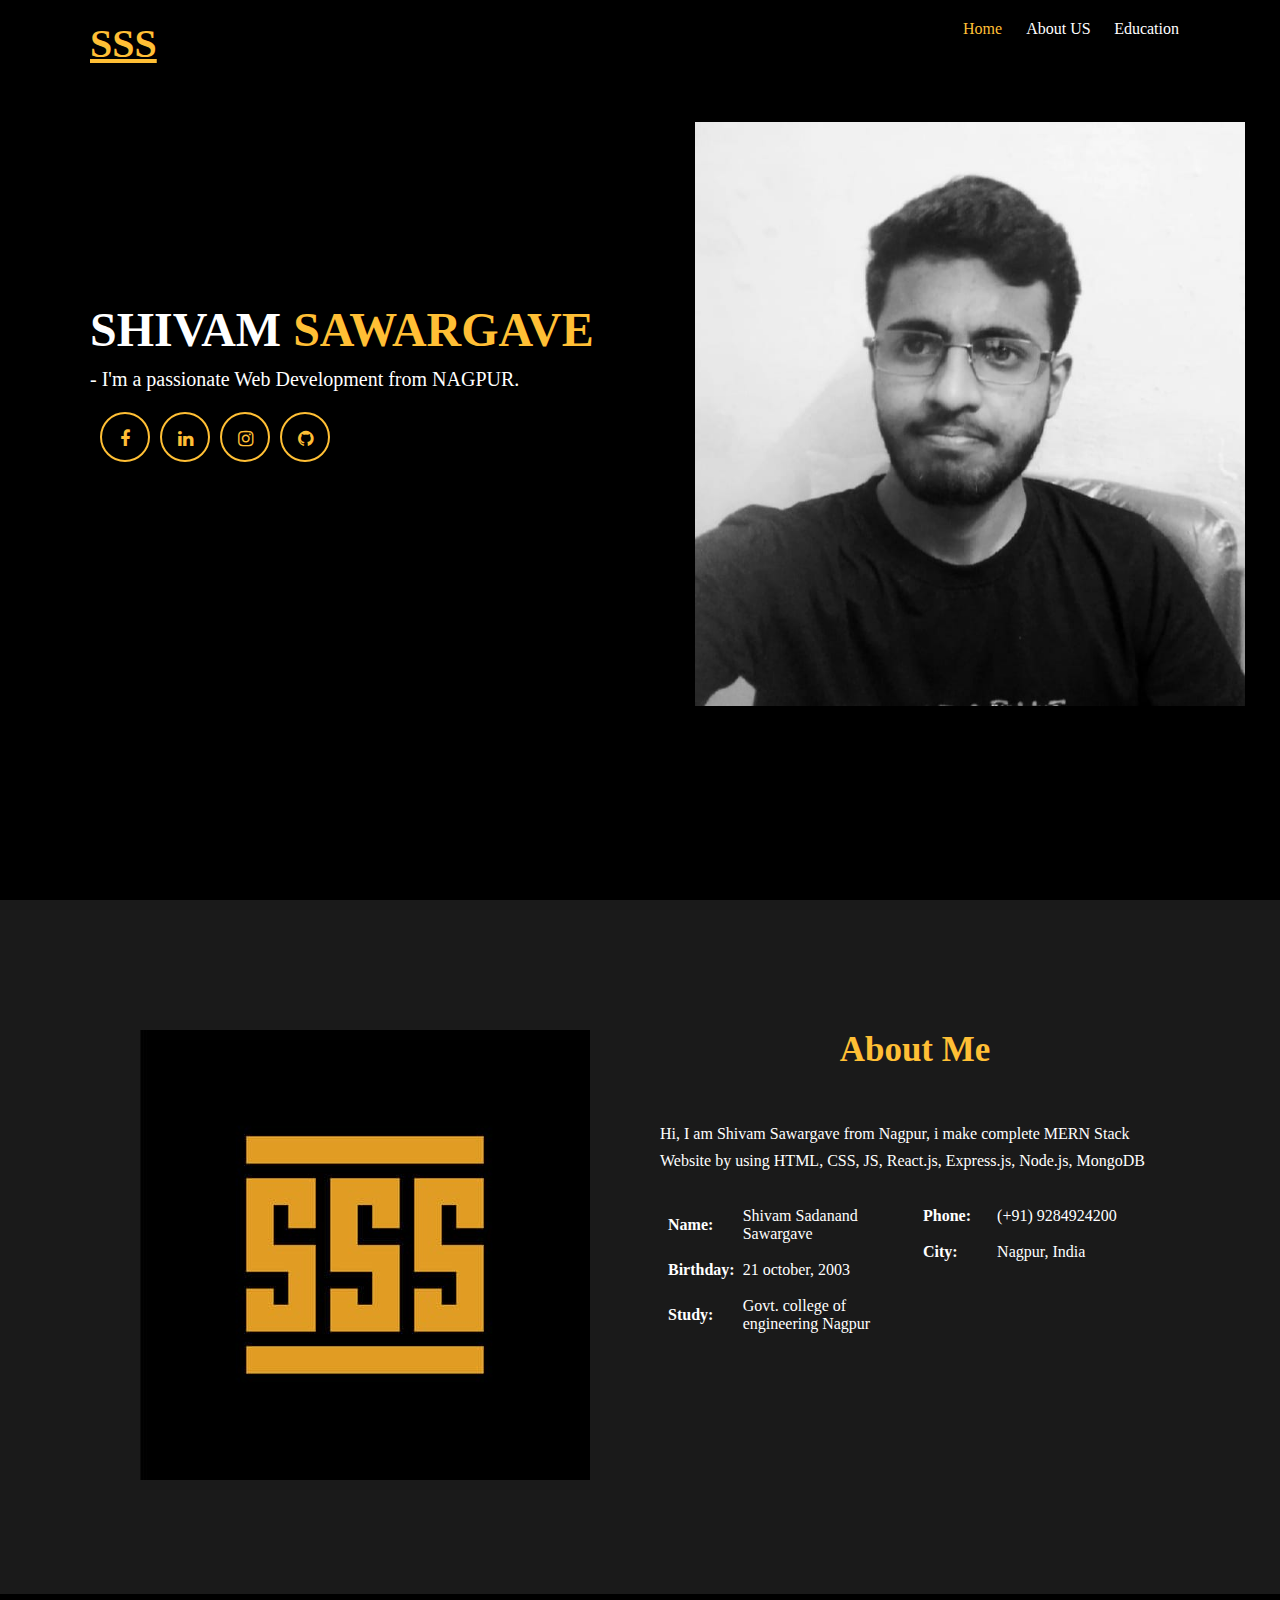
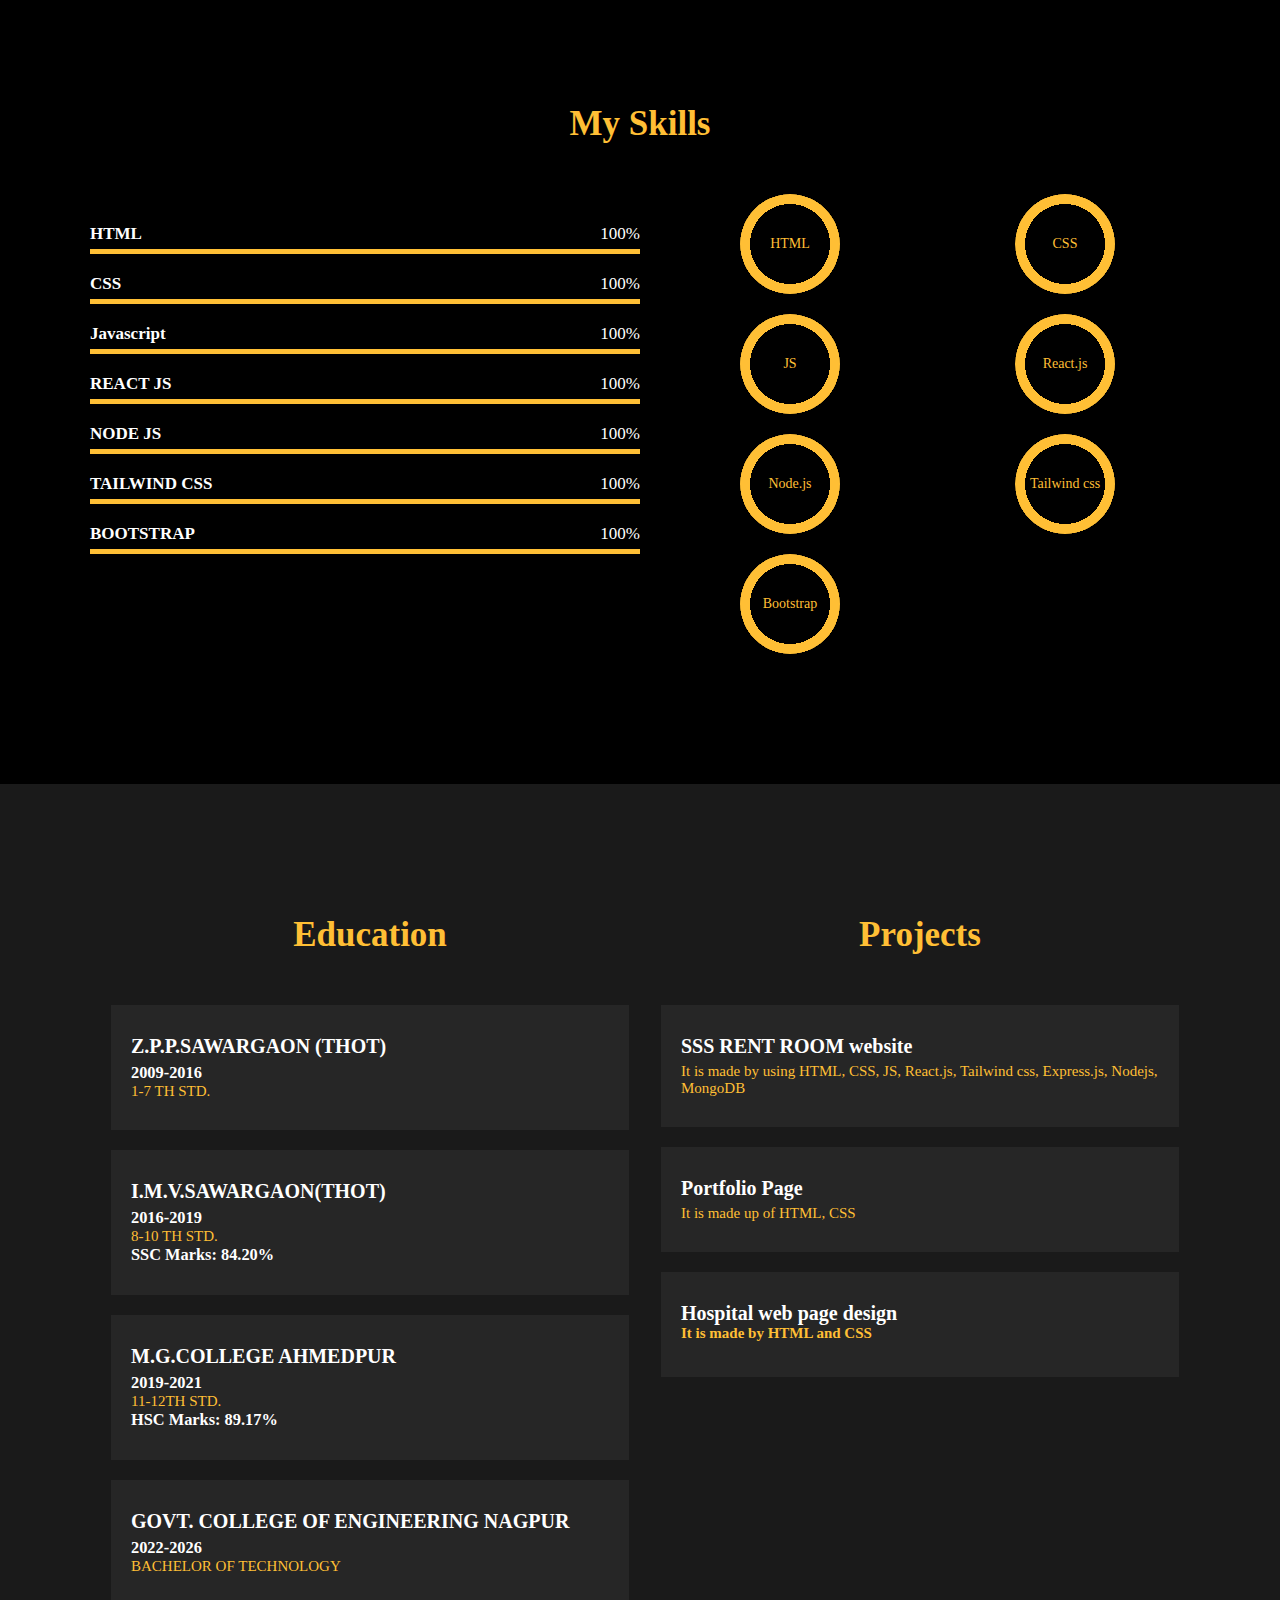
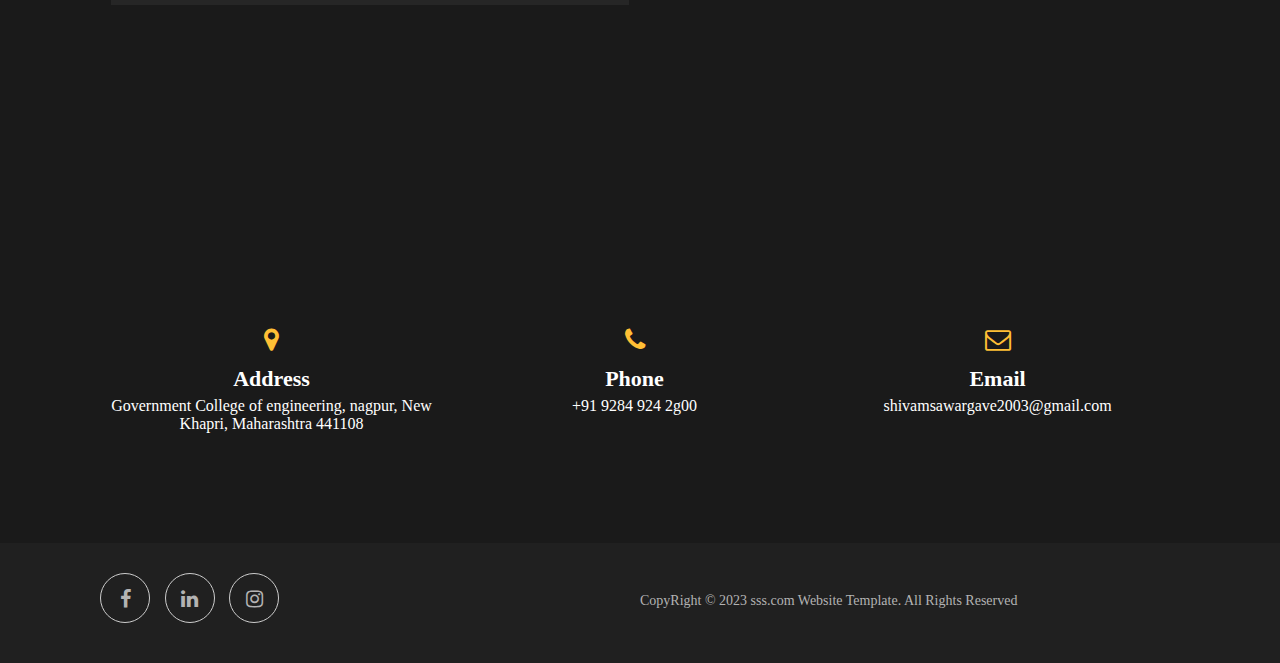
<file: index.html>
<!-----META SECTION----->
<!DOCTYPE html>
<html>

<head>
    <title>portfolio</title>
    <meta charset="utf-8">
    <meta name="viewport" content="width=device-width, initial-scale=1">
    <link rel="stylesheet" href="https://maxcdn.bootstrapcdn.com/font-awesome/4.7.0/css/font-awesome.min.css">
    <link rel="stylesheet" href="style.css">
</head>

<body>
    <!-----NAVBAR------>
    <div class="main-panel">
        <div class="container">
            <div class="width-33 logo"><span class="span-col"><a href="index.html" class="sss">SSS</a></span>
            </div>
            <div class="width-66">
                <nav>
                    <a href="index.html">
                        <span class="span-col">Home</span>
                    </a>
                    <a href="about.html">About US</a>
                    <a href="education.html">Education</a>
            </div>
        </div>
        <!------MAIN BANNERR------>
        <div class="container ">
            <div class="width-50">
                <div class="banner-section">

                    <h1>SHIVAM <span class="span-col">SAWARGAVE</span>
                    </h1>
                    <h2>- I'm a passionate Web Development from NAGPUR.</h2>
                    <a href="https://www.facebook.com/share/JyV4LmxHkprg4xjr/?mibextid=qi2Omg">
                        <i class="fa fa-facebook"></i>
                    </a>
                    <a
                        href="https://www.linkedin.com/in/shivam-sawargave-778083230?utm_source=share&utm_campaign=share_via&utm_content=profile&utm_medium=android_app">
                        <i class="fa fa-linkedin"></i>
                    </a>
                    <a href="https://www.instagram.com/shivam_s_s_2003?igsh=b3I4OG1zOXM4aHlr">
                        <i class="fa fa-instagram"></i>
                    </a>
                    <a href="https://github.com/ShivamSawargave/Portfolio">
                        <i class="fa fa-github"></i>
                    </a>
                </div>
            </div>
            <div class="width-50">
                <img src="shivam.jpg">
            </div>
        </div>
    </div>
    <!------ABOUT US------>
    <div class="main-section bg-lightgrey">
        <div class="container">
            <div class="width-50">
                <img src="S3.jpg" class="about-img">
            </div>
            <div class="width-50">
                <div class="about-us">
                    <h2 class="heading-text">About Me</h2>

                    <p>Hi, I am Shivam Sawargave from Nagpur, i make complete MERN Stack Website by using HTML, CSS, JS,
                        React.js, Express.js, Node.js, MongoDB</p>
                    <div class="width-50 mt-20">
                        <table cellspacing="8" cellpadding="8">
                            <tr>
                                <th>Name:</th>
                                <td>Shivam Sadanand Sawargave</td>
                            </tr>

                            <tr>
                                <th>Birthday:</th>
                                <td> 21 october, 2003</td>
                            </tr>
                            <tr>
                                <th>Study:</th>
                                <td>Govt. college of engineering Nagpur</td>
                            </tr>
                        </table>
                    </div>
                    <div class="width-50 mt-20">
                        <table cellspacing="8" cellpadding="8">
                            <tr>
                                <th>Phone:</th>
                                <td>(+91) 9284924200</td>
                            </tr>
                            <tr>
                                <th>City:</th>
                                <td>Nagpur, India</td>
                            </tr>

                        </table>
                    </div>
                </div>
            </div>
        </div>
    </div>
    <!------SKILL SECTION------>
    <div class="main-section">
        <div class="container">
            <h2 class="heading-text">My Skills</h2>
            <div class="width-50">
                <div class="skill">
                    <b>HTML</b>
                    <span>100%</span>
                    <div>
                        <span style="width:100%"></span>
                    </div>
                </div>
                <div class="skill">
                    <b>CSS</b>
                    <span>100%</span>
                    <div>
                        <span style="width:100%"></span>
                    </div>
                </div>
                <div class="skill">
                    <b>Javascript</b>
                    <span>100%</span>
                    <div>
                        <span style="width:100%"></span>
                    </div>
                </div>
                <div class="skill">
                    <b>REACT JS</b>
                    <span>100%</span>
                    <div>
                        <span style="width:100%"></span>
                    </div>
                </div>
                <div class="skill">
                    <b>NODE JS</b>
                    <span>100%</span>
                    <div>
                        <span style="width:100%"></span>
                    </div>
                </div>
                <div class="skill">
                    <b>TAILWIND CSS</b>
                    <span>100%</span>
                    <div>
                        <span style="width:100%"></span>
                    </div>
                </div>
                <div class="skill">
                    <b>BOOTSTRAP</b>
                    <span>100%</span>
                    <div>
                        <span style="width:100%"></span>
                    </div>
                </div>
            </div>
            <div class="width-50">
                <div class="width-50">
                    <div role="progressbar" aria-valuenow="65" aria-valuemin="0" aria-valuemax="100"
                        style="--value:100">
                        HTML</div>
                </div>
                <div class="width-50">
                    <div role="progressbar" aria-valuenow="85" aria-valuemin="0" aria-valuemax="100"
                        style="--value:100">
                        CSS</div>
                </div>
                <div class="width-50">
                    <div role="progressbar" aria-valuenow="65" aria-valuemin="0" aria-valuemax="100"
                        style="--value:100">
                        JS</div>
                </div>
                <div class="width-50">
                    <div role="progressbar" aria-valuenow="85" aria-valuemin="0" aria-valuemax="100"
                        style="--value:100">
                        React.js</div>
                </div>
                <div class="width-50">
                    <div role="progressbar" aria-valuenow="85" aria-valuemin="0" aria-valuemax="100"
                        style="--value:100">
                        Node.js</div>
                </div>
                <div class="width-50">
                    <div role="progressbar" aria-valuenow="85" aria-valuemin="0" aria-valuemax="100"
                        style="--value:100">
                        Tailwind css</div>
                </div>
                <div class="width-50">
                    <div role="progressbar" aria-valuenow="85" aria-valuemin="0" aria-valuemax="100"
                        style="--value:100">
                        Bootstrap</div>
                </div>
            </div>
        </div>
    </div>
    <!------EXPERIENCE SECTION------>
    <div class="main-section bg-lightgrey">
        <div class="container">
            <div class="edu-exp">
                <h2 class="heading-text">Education</h2>
                <div class="experience-list">
                    <div class="experience-content">
                        <h2>Z.P.P.SAWARGAON (THOT)</h2>
                        <h3>2009-2016</h3>
                        <p>1-7 TH STD.</p>
                    </div>
                </div>
                <div class="experience-list">
                    <div class="experience-content">
                        <h2>I.M.V.SAWARGAON(THOT)</h2>
                        <h3>2016-2019</h3>
                        <p>8-10 TH STD.</p>
                        <h3>SSC Marks: 84.20%</h3>
                    </div>
                </div>
                <div class="experience-list">
                    <div class="experience-content">
                        <h2>M.G.COLLEGE AHMEDPUR</h2>
                        <h3>2019-2021</h3>
                        <p>11-12TH STD.</p>
                        <h3>HSC Marks: 89.17%</h3>
                    </div>
                </div>
                <div class="experience-list">
                    <div class="experience-content">
                        <h2>GOVT. COLLEGE OF ENGINEERING NAGPUR</h2>
                        <h3>2022-2026</h3>
                        <p>BACHELOR OF TECHNOLOGY</p>
                    </div>
                </div>
            </div>
            <div class="edu-exp">
                <h2 class="heading-text">Projects</h2>
                <div class="experience-list">
                    <div class="experience-content">
                        <h2>SSS RENT ROOM website</h2>
                        <p>It is made by using HTML, CSS, JS, React.js, Tailwind css, Express.js, Nodejs, MongoDB</p>
                    </div>
                </div>
                <div class="experience-list">
                    <div class="experience-content">
                        <h2>Portfolio Page</h2>
                        <p>It is made up of HTML, CSS</p>
                    </div>
                </div>
                <div class="experience-list">
                    <div class="experience-content">
                        <h2>Hospital web page design</h>
                            <p>It is made by HTML and CSS</p>
                    </div>
                </div>

            </div>
        </div>
    </div>

    <!-------------CONTACT US SECTION----------------------->
    <div class="main-section contact bg-lightgrey">
        <div class="container">
            <div class="width-33">
                <h3>
                    <i class="fa fa-map-marker"></i>
                </h3>
                <h4>Address</h4>
                <p>Government College of engineering, nagpur, New Khapri, Maharashtra 441108</p>
            </div>
            <div class="width-33">
                <h3>
                    <i class="fa fa-phone"></i>
                </h3>
                <h4>Phone</h4>
                <p>+91 9284 924 2g00</p>
            </div>
            <div class="width-33">
                <h3>
                    <i class="fa fa-envelope-o"></i>
                </h3>
                <h4>Email</h4>
                <p>shivamsawargave2003@gmail.com</p>
            </div>
        </div>
    </div>
    <!------FOOTER SECTION------>
    <div class="footer">
        <div class="container">
            <div class="footer-sect social-icon width-50">
                <a href="https://www.facebook.com/share/JyV4LmxHkprg4xjr/?mibextid=qi2Omg">
                    <i class="fa fa-facebook"></i>
                </a>

                <a
                    href="https://www.linkedin.com/in/shivam-sawargave-778083230?utm_source=share&utm_campaign=share_via&utm_content=profile&utm_medium=android_app">
                    <i class="fa fa-linkedin"></i>
                </a>
                <a href="https://www.instagram.com/shivam_s_s_2003?igsh=b3I4OG1zOXM4aHlr">
                    <i class="fa fa-instagram"></i>
                </a>
            </div>
            <div class="footer-sect mt-20 width-50">CopyRight © 2023 sss.com Website Template. All Rights Reserved</div>
        </div>
    </div>
</body>

</html>
</file>
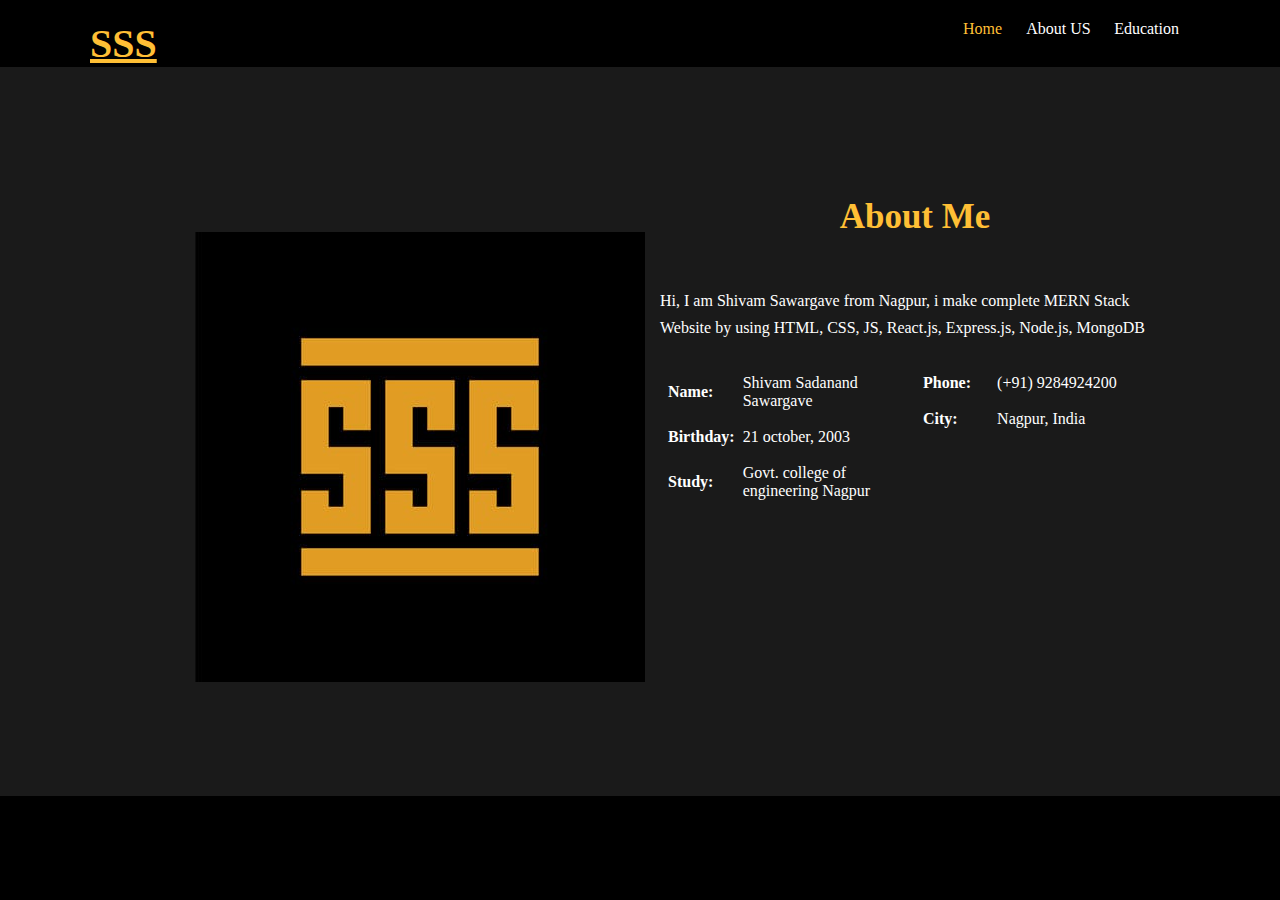
<file: about.html>
<!DOCTYPE html>
<html lang="en">

<head>
    <meta charset="UTF-8">
    <meta name="viewport" content="width=device-width, initial-scale=1.0">
    <title>Document</title>
    <link rel="stylesheet" href="style.css">
</head>

<body>
    <!-----NAVBAR------>
    <div class="main-panel">
        <div class="container">
            <div class="width-33 logo"><span class="span-col"><a href="index.html" class="sss">SSS</a></span>
            </div>
            <div class="width-66">
                <nav>
                    <a href="index.html">
                        <span class="span-col">Home</span>
                    </a>
                    <a href="about.html">About US</a>
                    <a href="education.html">Education</a>
                </nav>
            </div>
        </div>
        <!------ABOUT US------>
        <div class="main-section bg-lightgrey">
            <div class="container">
                <div class="width-50">
                    <img src="S3.jpg" class="about-img">
                </div>
                <div class="width-50">
                    <div class="about-us">
                        <h2 class="heading-text">About Me</h2>

                        <p>Hi, I am Shivam Sawargave from Nagpur, i make complete MERN Stack Website by using HTML, CSS,
                            JS,
                            React.js, Express.js, Node.js, MongoDB</p>
                        <div class="width-50 mt-20">
                            <table cellspacing="8" cellpadding="8">
                                <tr>
                                    <th>Name:</th>
                                    <td>Shivam Sadanand Sawargave</td>
                                </tr>

                                <tr>
                                    <th>Birthday:</th>
                                    <td> 21 october, 2003</td>
                                </tr>
                                <tr>
                                    <th>Study:</th>
                                    <td>Govt. college of engineering Nagpur</td>
                                </tr>
                            </table>
                        </div>
                        <div class="width-50 mt-20">
                            <table cellspacing="8" cellpadding="8">
                                <tr>
                                    <th>Phone:</th>
                                    <td>(+91) 9284924200</td>
                                </tr>
                                <tr>
                                    <th>City:</th>
                                    <td>Nagpur, India</td>
                                </tr>

                            </table>
                        </div>
                    </div>
                </div>
            </div>
        </div>
</body>

</html>
</file>
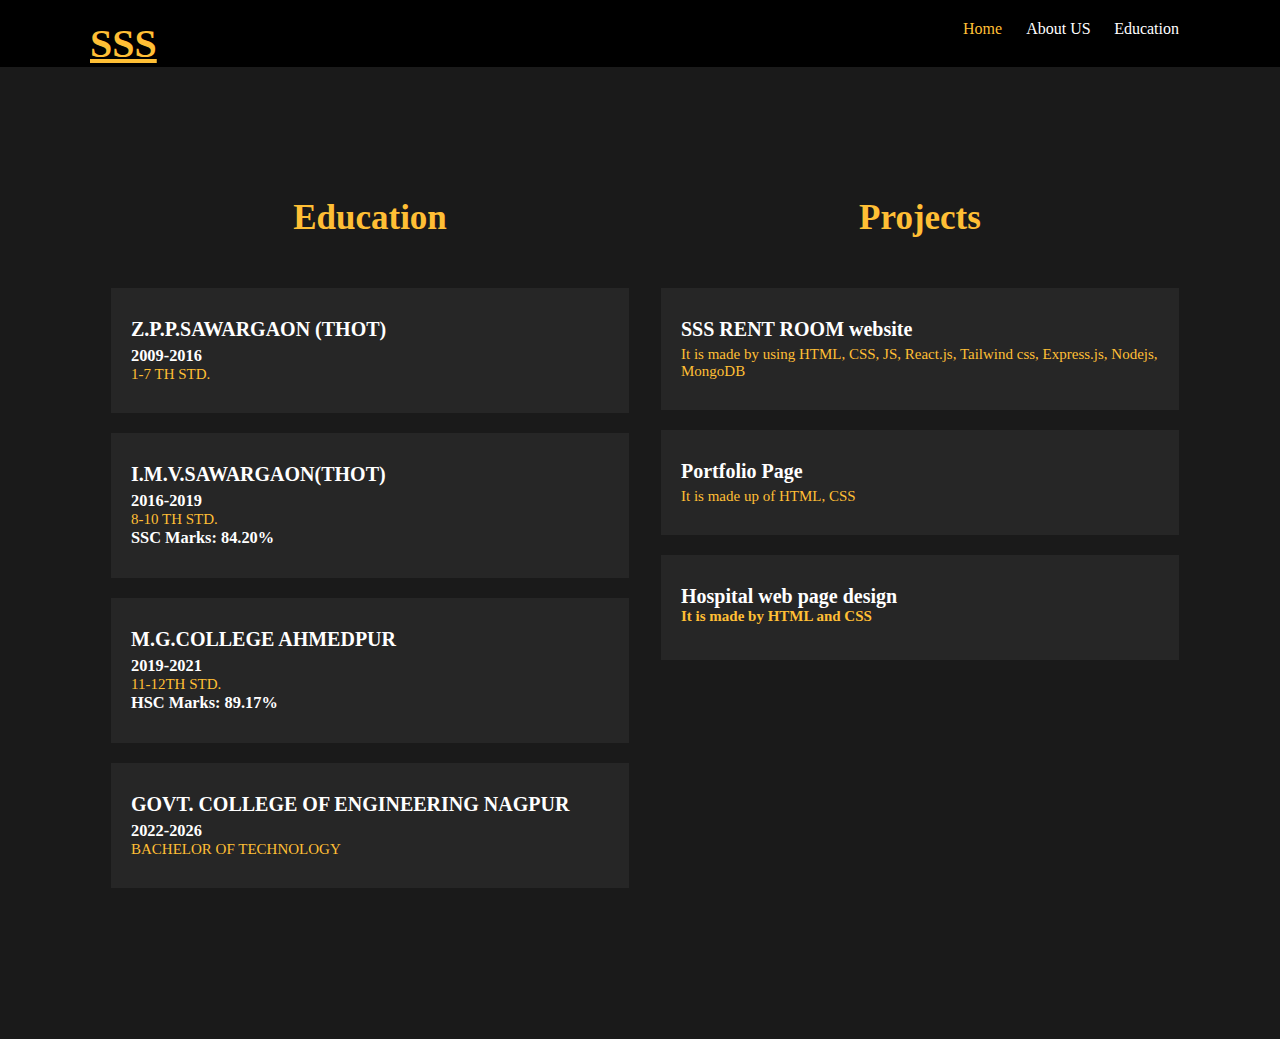
<file: education.html>
<!DOCTYPE html>
<html lang="en">

<head>
    <meta charset="UTF-8">
    <meta name="viewport" content="width=device-width, initial-scale=1.0">
    <title>Document</title>
    <link rel="stylesheet" href="style.css">
</head>

<body>
    <div class="main-panel">

        <div class="container">
            <div class="width-33 logo"><span class="span-col"><a href="index.html" class="sss">SSS</a></span>
            </div>
            <div class="width-66">
                <nav>
                    <a href="index.html">
                        <span class="span-col">Home</span>
                    </a>
                    <a href="about.html">About US</a>
                    <a href="education.html">Education</a>
                </nav>
            </div>
        </div>
        <!------EDUCATION SECTION------>
        <div class="main-section bg-lightgrey">
            <div class="container">
                <div class="edu-exp">
                    <h2 class="heading-text">Education</h2>
                    <div class="experience-list">
                        <div class="experience-content">
                            <h2>Z.P.P.SAWARGAON (THOT)</h2>
                            <h3>2009-2016</h3>
                            <p>1-7 TH STD.</p>
                        </div>
                    </div>
                    <div class="experience-list">
                        <div class="experience-content">
                            <h2>I.M.V.SAWARGAON(THOT)</h2>
                            <h3>2016-2019</h3>
                            <p>8-10 TH STD.</p>
                            <h3>SSC Marks: 84.20%</h3>
                        </div>
                    </div>
                    <div class="experience-list">
                        <div class="experience-content">
                            <h2>M.G.COLLEGE AHMEDPUR</h2>
                            <h3>2019-2021</h3>
                            <p>11-12TH STD.</p>
                            <h3>HSC Marks: 89.17%</h3>
                        </div>
                    </div>
                    <div class="experience-list">
                        <div class="experience-content">
                            <h2>GOVT. COLLEGE OF ENGINEERING NAGPUR</h2>
                            <h3>2022-2026</h3>
                            <p>BACHELOR OF TECHNOLOGY</p>
                        </div>
                    </div>
                </div>
                <div class="edu-exp">
                    <h2 class="heading-text">Projects</h2>
                    <div class="experience-list">
                        <div class="experience-content">
                            <h2>SSS RENT ROOM website</h2>
                            <p>It is made by using HTML, CSS, JS, React.js, Tailwind css, Express.js, Nodejs, MongoDB
                            </p>
                        </div>
                    </div>
                    <div class="experience-list">
                        <div class="experience-content">
                            <h2>Portfolio Page</h2>
                            <p>It is made up of HTML, CSS</p>
                        </div>
                    </div>
                    <div class="experience-list">
                        <div class="experience-content">
                            <h2>Hospital web page design</h>
                                <p>It is made by HTML and CSS</p>
                        </div>
                    </div>

                </div>
            </div>
        </div>
</body>

</html>
</file>
<file: style.css>
/*****COMMON CSS SECTION*****/
* {
	box-sizing: border-box;
	margin: 0;
	padding: 0;
	-outline: 0;
	font-family Roboto, sans-serif, arial;
}
html, body 
	{
	font-size: 14px;
	font-weight: 400;
	background: #000000;
	color: #fff;
}
.container {
	width: 1100px;
	margin: 0px auto;
	display: table;
	position:static;
	top:0px;
}
.width-33 {
	width: 33%;
	float: left;
}
.width-66 {
	width: 66%;
	float: left;
}
/*****MENU SECTION*****/
.main-panel {
	width: 100%;
	float: left;
	padding-top: 20px;
	padding-bottom: 50px;
	height: 100vh;
}

.logo {
	font-size: 40px;
	font-weight: 600;
}

.span-col {
	color: #ffbf35;
}
.sss{
	color: #ffbf35;
}

nav {
	float: right;
}

nav a {
	text-decoration: none;
	font-size: 16px;
	font-weight: 500;
	margin-left: 20px;
	color: white;
}
/*****Main BANNER*****/
.width-50 {
	float: left;
	width: 50%;
}
.banner-section {
	width: 100%;
	float: left;
	margin-top: 25vh;
}
.banner-section h1 {
	font-size: 48px;
	margin-top: 10px;
	font-weight: bolder;
}
.banner-section h2 {
	font-size: 20px;
	line-height: 25px;
	margin-top: 10px;
	font-weight: 400;
}
.banner-section a {
	float: left;
	text-decoration: none;
	font-size: 18px;
	margin-top: 20px;
	border-radius: 50%;
	text-align: center;
	border: 2px solid #ffbf35;
	color: #ffbf35;
	margin-left: 10px;
	height: 50px;
	width: 50px;
	line-height: 50px;
}
/*****Main BANNER IMAGE*****/
.main-panel img {
	margin-top: 10%;
	width: 100%;
	margin-left: 10%;
}
/*ABOUT US SECTION*/
.main-section {
	width: 100%;
	float: left;
	padding: 110px 0px 110px 0px;
}
.width-100 {
	width: 100%;
	float: left;
}
.mt-20 {
	margin-top: 20px;
}
.heading-text {
	width: 100%;
	float: left;
	font-size: 35px;
	text-align: center;
	margin-bottom: 50px;
	color: #ffbf35;
}
.about-img {
	width: 100%;
	padding: 0px 50px;
	margin-top: 20px;
}
.about-us {
	width: 100%;
	float: left;
	padding: 20px;
}
.about-us p {
	font-size: 16px;
	margin-top: 15px;
	line-height: 27px;
}
table {
	width: 100%;
}
table th,
table td {
	font-size: 16px;
	text-align: left;
	padding: 5px 0px;
}
/*****SKILL SECTION*****/
.skill {
	margin-top: 30px;
	font-size: 17px;
}

.skill span {
	float: right;
}

.skill div {
	width: 100%;
	float: left;
	margin-top: 5px;
	background: #e7e7e7;
	border-radius: 10px;
}

.skill div span {
	background: #ffbf35;
	height: 5px;
	float: left;
}

div[role="progressbar"] {
	color: #ffbf35;
	margin-left: 100px;
	margin-bottom: 20px;
	width: 100px;
	;
	height: 100px;
	;
	border-radius: 50%;

	place-items: center;
	display: grid;

	--pgPercentage: var(--value);
	background: radial-gradient(closest-side, black 80%, transparent 0 99.9%, black 0),
		conic-gradient(#ffbf35 calc(var(--pgPercentage) * 1%), #ffe6af 0);

}
/*****EXPERIENCE SECTION*****/
.bg-lightgrey {
	background-color: #1a1a1a;
}
.edu-exp {
	padding: 10px 0px;
	width: 48%;
	margin: 1%;
	float: left;
	padding-left: 10px;
}
.experience-list {
	width: 100%;
	float: left;
	padding: 30px 10px;
	background: #262626;
	margin-bottom: 20px;
}
.experience-content {
	width: 100%;
	float: left;
	margin-left: 10px;
}
.experience-content h2 {

	font-weight: 600;
	margin-bottom: 5px;
	font-size: 20px;
}
.experience-content p {
	color: #ffbf35;
	font-size: 15px;
	
}


/*CONTACT US SECTION*/
.contact form {
	width: 66%;
	margin: 0px auto;
}
.contact input,
textarea {
	width: 100%;
	float: left;
	margin-bottom: 20px;
	height: 40px;
	padding: 10px;
	border: 1px solid #a1a1a1;
}
.contact textarea {
	height: 80px;
}
.contact button {
	width: 100%;
	float: left;
	margin-bottom: 20px;
	height: 40px;
	padding: 10px;
	background: #ffbf35;
	color: #fff;
	border: none;
	font-size: 16px;
}
.contact h3 {
	font-size: 26px;
	text-align: center;
	margin-top: 60px;
	color: #ffbf35;
}
.contact h4 {
	font-size: 22px;
	text-align: center;
	margin-top: 10px;
}
.contact p {
	text-align: center;
	font-size: 16px;
	margin-top: 5px;
}
/*****FOOTER SECTION*****/
.footer {
	background-color: #202020;
	padding: 30px 0px 40px 0px;
	width: 100%;
	float: left;
}
.footer-sect {
	color: #b3b3b3;
}
.footer-sect a {
	color: #b3b3b3;
	margin-left: 10px;
	text-decoration: none;
	font-size: 18px;
	text-align: center;
}
.social-icon a i {
	width: 50px;
	height: 50px;
	border: 1px solid #cdcdcd;
	line-height: 50px;
	font-size: 20px;
	border-radius: 50%;
}
</file>
